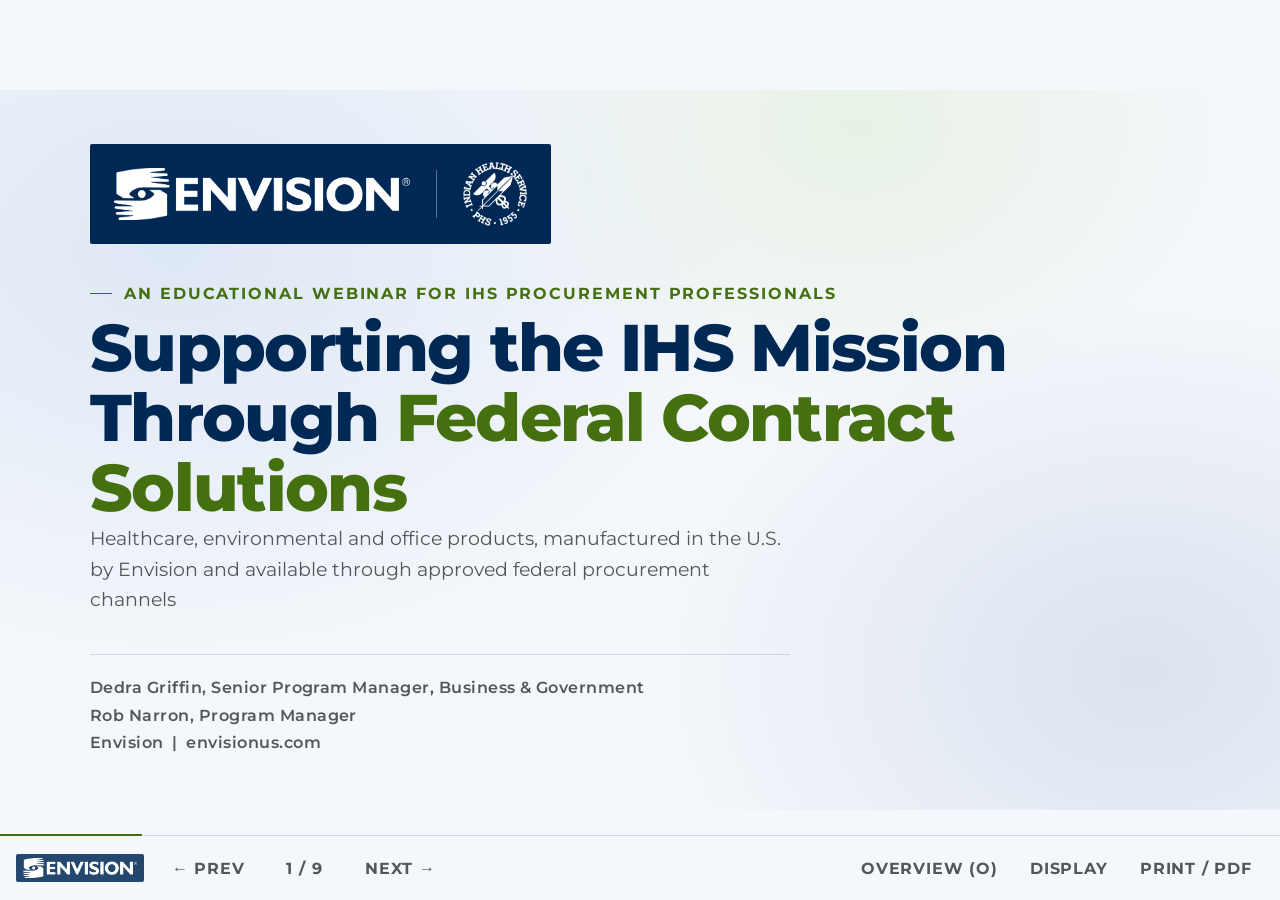
<file: index.html>
<!DOCTYPE html>
<html lang="en">
<head>
  <script>(function(){try{
    var p = JSON.parse(localStorage.getItem('env-a11y') || '{}');
    if (p.motion === 'reduce') document.documentElement.setAttribute('data-motion', 'reduce');
    if (p.print === 'show') document.documentElement.setAttribute('data-print', 'show');
    var t = p.theme;
    if (t !== 'dark' && t !== 'light' && t !== 'hc') {
      t = (window.matchMedia && window.matchMedia('(prefers-color-scheme: light)').matches) ? 'light' : 'dark';
    }
    if (t !== 'dark') document.documentElement.setAttribute('data-theme', t);
  }catch(e){}})();</script>
  <meta charset="UTF-8">
  <meta name="viewport" content="width=device-width, initial-scale=1.0">
  <meta name="robots" content="noindex, nofollow">
  <meta name="description" content="An educational webinar for IHS procurement professionals: healthcare, environmental and office products, manufactured in the U.S. by Envision and available through approved federal procurement channels.">
  <meta property="og:title" content="Supporting the IHS Mission Through Federal Contract Solutions">
  <meta property="og:description" content="An educational webinar for IHS procurement professionals, presented by Envision.">
  <meta property="og:image" content="assets/img/og-image.png">
  <meta property="og:type" content="website">
  <title>Supporting the IHS Mission Through Federal Contract Solutions | Envision</title>
  <link rel="icon" type="image/png" sizes="32x32" href="assets/img/favicon-32.png">
  <link rel="apple-touch-icon" sizes="180x180" href="assets/img/favicon-180.png">
  <link rel="stylesheet" href="css/deck.css">
</head>
<body>
  <a class="skip-link" href="#main">Skip to content</a>
  <a class="skip-link" href="#deck-controls">Skip to deck controls</a>

  <div class="sr-only" role="status" aria-live="polite" id="announcer"></div>

  <main id="main">
    <h1 class="sr-only">Supporting the IHS Mission Through Federal Contract Solutions: an educational webinar deck for IHS procurement professionals, presented by Envision</h1>

    <div id="viewport">
      <div id="stage">

        <!-- ============ Slide 1: Title ============ -->
        <section class="slide slide--title" id="slide-1" data-title="Supporting the IHS Mission Through Federal Contract Solutions" aria-label="Slide 1 of 10: Title">
          <div class="title-ambient" aria-hidden="true"></div>
          <div class="title-inner">
            <div class="title-logos rise">
              <img class="title-logo" src="assets/img/envision-logo-white.png" alt="Envision">
              <span class="title-logo-divider" aria-hidden="true"></span>
              <img class="title-logo title-logo--ihs" src="assets/img/ihs-logo-white.png" alt="Indian Health Service">
            </div>
            <p class="eyebrow rise">An educational webinar for IHS procurement professionals</p>
            <h2 class="display-title rise-2">Supporting the IHS Mission Through <span class="accent">Federal Contract Solutions</span></h2>
            <p class="title-sub rise-2">Healthcare, environmental and office products, manufactured in the U.S. by Envision and available through approved federal procurement channels</p>
            <p class="title-byline rise-3">Dedra Griffin, Senior Program Manager, Business &amp; Government<br>Rob Narron, Program Manager<br>Envision&ensp;|&ensp;envisionus.com</p>
          </div>
        </section>

        <!-- ============ Slide 2: Built for federal scale ============ -->
        <section class="slide" id="slide-2" data-title="Built for federal scale" aria-label="Slide 2 of 10: Built for federal scale">
          <div class="slide-head">
            <p class="eyebrow">Who is behind the product</p>
            <h2>Built for federal scale</h2>
          </div>
          <div class="slide-body">
            <div class="stat-row">
              <div class="stat"><p class="stat-n"><span data-count="410000">410,000</span></p><p class="stat-l">square feet of U.S. manufacturing across two campuses</p></div>
              <div class="stat"><p class="stat-n"><span data-count="90">90</span></p><p class="stat-l">years of continuous U.S. manufacturing</p></div>
              <div class="stat"><p class="stat-n"><span data-count="82" data-suffix="%">82%</span></p><p class="stat-l">of direct labor performed by people who are blind or have low vision</p></div>
              <div class="stat"><p class="stat-n"><span data-count="25" data-suffix="+">25+</span></p><p class="stat-l">years supplying the VA through VA <button type="button" class="term" data-term="boa">BOA</button> and <button type="button" class="term" data-term="mspv">MSPV</button></p></div>
            </div>
            <ul class="bullets">
              <li class="step" data-step="1">Manufacturing campuses in Wichita, Kansas and the Dallas area, built for federal volume</li>
              <li class="step" data-step="1">AbilityOne mandatory source, affiliated with National Industries for the Blind, with SKILCRAFT cataloged product</li>
              <li class="step" data-step="1">The AbilityOne business card source for many NSNs</li>
              <li class="step" data-step="1">Berry Amendment, TAA and Buy American compliant, with ISO 9001:2015 registrations at both campuses</li>
              <li class="step" data-step="1">Past performance across the DLA Prime Vendor program ($198 million in combined contract capacity), 16 Base Supply Centers in 10 states, and federal fulfillment operations</li>
              <li class="step" data-step="1">One of the nation's largest employers of people who are blind or have low vision</li>
            </ul>
          </div>
        </section>

        <!-- ============ Slide 3: How AbilityOne works ============ -->
        <section class="slide slide--org" id="slide-3" data-title="How AbilityOne works" aria-label="Slide 3 of 10: How AbilityOne works">
          <div class="slide-head">
            <p class="eyebrow">Authority, from the top down</p>
            <h2>How AbilityOne works</h2>
          </div>
          <div class="slide-body">
            <p class="sr-only">Chart takeaway: The President appoints the 15-member U.S. AbilityOne Commission, 11 federal agency representatives and 4 private citizens, operating under authority Congress granted in the Javits-Wagner-O'Day Act. The Commission designates two central nonprofit agencies, National Industries for the Blind and SourceAmerica, which is the former NISH, renamed in 2013. Those two organizations coordinate a national network of nonprofit agencies. Envision is one of the NIB-affiliated agencies. The output of the whole structure flows to federal customers, including VA and IHS. The Commission also approves each item added to the Procurement List and sets its fair market price.</p>
            <div class="org">
              <div class="org-level step" data-step="1">
                <button type="button" class="org-node" data-org-detail aria-controls="od-pres" aria-expanded="false">
                  President of the United States
                  <span class="org-detail" id="od-pres" hidden>Appoints the 15-member U.S. AbilityOne Commission. Legal authority: Congress, through the Javits-Wagner-O'Day Act.</span>
                </button>
              </div>
              <div class="org-conn" aria-hidden="true"><span class="org-pulse" style="--pd: 0s;"></span></div>
              <div class="org-level step" data-step="1">
                <button type="button" class="org-node" data-org-detail aria-controls="od-appt" aria-expanded="false">
                  15 presidential appointees
                  <span class="org-detail" id="od-appt" hidden>11 federal agency representatives and 4 private citizens, operating under authority Congress granted in the Javits-Wagner-O'Day Act</span>
                </button>
              </div>
              <div class="org-conn" aria-hidden="true"><span class="org-pulse" style="--pd: 0.55s;"></span></div>
              <div class="org-level step" data-step="2">
                <button type="button" class="org-node" data-org-detail aria-controls="od-comm" aria-expanded="false">
                  U.S. AbilityOne Commission
                  <span class="org-detail" id="od-comm" hidden>15 appointees approve every Procurement List item and its fair market price</span>
                </button>
              </div>
              <div class="org-bracket" aria-hidden="true" style="--pd: 1.1s;">
                <span class="org-bracket-stem"><span class="org-pulse"></span></span>
                <span class="org-bracket-rail"></span>
                <span class="org-bracket-drop org-bracket-drop--l"></span>
                <span class="org-bracket-drop org-bracket-drop--r"></span>
              </div>
              <div class="org-branches step" data-step="3">
                <div class="org-branch">
                  <button type="button" class="org-node" data-org-detail aria-controls="od-nib" aria-expanded="false">
                    National Industries for the Blind (NIB)
                    <span class="org-detail" id="od-nib" hidden>One of two central nonprofit agencies designated by the Commission</span>
                  </button>
                  <div class="org-conn" aria-hidden="true"><span class="org-pulse" style="--pd: 1.65s;"></span></div>
                  <button type="button" class="org-node" data-org-detail aria-controls="od-npb" aria-expanded="false">
                    Nonprofit agencies employing people who are blind or have low vision
                    <span class="org-detail" id="od-npb" hidden>Part of the national network the two central nonprofit agencies coordinate</span>
                  </button>
                  <button type="button" class="org-chip" data-org-detail aria-controls="od-env" aria-expanded="false" style="margin-top: 8px;">
                    Envision is here, NIB affiliated
                    <span class="org-detail" id="od-env" hidden>NIB affiliated, Wichita and the Dallas area</span>
                  </button>
                  <div class="org-conn org-conn--grow" aria-hidden="true"></div>
                </div>
                <div class="org-branch">
                  <button type="button" class="org-node" data-org-detail aria-controls="od-sa" aria-expanded="false">
                    SourceAmerica
                    <span class="org-detail" id="od-sa" hidden>Formerly NISH, renamed 2013</span>
                  </button>
                  <div class="org-conn" aria-hidden="true"><span class="org-pulse" style="--pd: 1.65s;"></span></div>
                  <button type="button" class="org-node" data-org-detail aria-controls="od-npd" aria-expanded="false">
                    Nonprofit agencies employing people with significant disabilities
                    <span class="org-detail" id="od-npd" hidden>Part of the national network the two central nonprofit agencies coordinate</span>
                  </button>
                  <div class="org-conn org-conn--grow" aria-hidden="true"></div>
                </div>
              </div>
              <div class="org-bracket org-bracket--merge" aria-hidden="true" style="--pd: 2.2s;">
                <span class="org-bracket-rail"></span>
                <span class="org-bracket-stem"><span class="org-pulse"></span></span>
              </div>
              <div class="org-level step" data-step="4">
                <button type="button" class="org-node" data-org-detail aria-controls="od-fed" aria-expanded="false">
                  Federal customers, including VA and IHS
                  <span class="org-detail" id="od-fed" hidden>The output of the whole structure flows to federal customers, including VA and IHS</span>
                </button>
              </div>
            </div>
            <div class="org-replay">
              <button type="button" class="btn-ghost-sm" id="orgReplay">Replay the chart</button>
            </div>
          </div>
        </section>

        <!-- ============ Slide 4: Your mission and ours ============ -->
        <section class="slide slide--mission" id="slide-4" data-title="Your mission and ours" aria-label="Slide 4 of 10: Your mission and ours">
          <div class="slide-head">
            <p class="eyebrow">Shared purpose</p>
            <h2>Your mission and ours</h2>
          </div>
          <div class="slide-body" style="justify-content: center;">
            <div class="mission-grid">
              <div class="mission-panel fade-step step" data-step="1">
                <h3 class="panel-label">The IHS mission</h3>
                <blockquote>&ldquo;The mission of the IHS, in partnership with American Indian and Alaska Native people, is to raise their physical, mental, social and spiritual health to the highest level.&rdquo;</blockquote>
              </div>
              <div class="mission-panel fade-step step" data-step="2">
                <h3 class="panel-label">The Envision mission</h3>
                <blockquote>&ldquo;To improve the quality of life and provide inspiration and opportunity for people who are blind or have low vision through employment, outreach, rehabilitation, education and research.&rdquo;</blockquote>
              </div>
            </div>
            <p class="mission-close fade-step step" data-step="3">Our goal in this program is simple: <span class="accent">to support your mission.</span></p>
          </div>
        </section>

        <!-- ============ Slide 5: AbilityOne and the Buy Indian Act ============ -->
        <section class="slide slide--deep" id="slide-5" data-title="AbilityOne and the Buy Indian Act work together" aria-label="Slide 5 of 10: AbilityOne and the Buy Indian Act work together">
          <div class="slide-head">
            <p class="eyebrow">Two authorities, one rulebook</p>
            <h2>AbilityOne and the Buy Indian Act work together</h2>
          </div>
          <div class="slide-body">
            <ul class="bullets" style="max-width: 980px;">
              <li class="step" data-step="1">Your Buy Indian Act priority stays fully intact; it governs the wide universe of goods and services not on the AbilityOne Procurement List</li>
              <li class="step" data-step="1">For the narrow set of items that are on the Procurement List, federal rules already made the sourcing decision</li>
              <li class="step" data-step="1">Ordering those items through an approved federal channel is compliant by default, and keeps Buy Indian authority focused where it reaches furthest</li>
              <li class="step" data-step="1">Our own supply chain includes Dakota Western, an Indian-owned company that supplies film for our can liner production</li>
            </ul>
            <div class="quote-card fade-step step" data-step="2">
              <h3 class="panel-label">From the IHS acquisition regulation</h3>
              <blockquote>&ldquo;The Buy Indian Act does not apply when mandatory government sources are available, as required by FAR 8.002.&rdquo;</blockquote>
              <cite><button type="button" class="term" data-term="hhsar">HHSAR</button> Subpart 326.6</cite>
              <div class="quote-actions">
                <button type="button" class="btn-ghost-sm" id="openCitation" aria-haspopup="dialog">Read HHSAR 326.6 in context</button>
              </div>
            </div>
          </div>
        </section>

        <!-- ============ Slide 6: Everything Envision supplies ============ -->
        <section class="slide slide--calm" id="slide-6" data-title="Everything Envision supplies" aria-label="Slide 6 of 10: Everything Envision supplies">
          <div class="slide-head">
            <p class="eyebrow">Discover what&rsquo;s available. Understand how to buy.</p>
            <h2>Everything Envision supplies</h2>
          </div>
          <div class="slide-body">
            <p class="lead-line step" data-step="1">Discover Envision's diverse product portfolio available through approved federal procurement channels.</p>
            <div class="supply-split">
              <div class="supply-zone step" data-step="1">
                <h3 class="panel-label">Capabilities</h3>
                <ul class="supply-grid">
                <li class="supply-tile">
                  <span class="supply-t">Polymer &amp; Film Manufacturing</span>
                  <span class="supply-d">Can liners, medical and specialty bags, plastic sheeting</span>
                </li>
                <li class="supply-tile">
                  <span class="supply-t">Textile &amp; Apparel</span>
                  <span class="supply-d">Berry-compliant military gear and high-visibility safety apparel</span>
                </li>
                <li class="supply-tile">
                  <span class="supply-t">Reflective Safety Systems</span>
                  <span class="supply-d">Reflective vinyl products, including the VISI-BELT system</span>
                </li>
                <li class="supply-tile">
                  <span class="supply-t">Binders &amp; Document Covers</span>
                  <span class="supply-d">Custom binders, portfolios and certificate covers</span>
                </li>
                <li class="supply-tile">
                  <span class="supply-t">Writing Instruments</span>
                  <span class="supply-d">Dry erase, highlighter and permanent markers, and pens</span>
                </li>
                <li class="supply-tile">
                  <span class="supply-t">Fulfillment &amp; Distribution</span>
                  <span class="supply-d">Pick and pack, MIL-STD-129 packaging, real-time inventory</span>
                </li>
                <li class="supply-tile">
                  <span class="supply-t">Kitting &amp; Assembly</span>
                  <span class="supply-d">Finished, ready-to-issue kits and hand assembly</span>
                </li>
                <li class="supply-tile">
                  <span class="supply-t">Specialty Products</span>
                  <span class="supply-d">Logo embroidery and heat-transfer decoration</span>
                </li>
                </ul>
              </div>
              <div class="supply-zone step" data-step="2">
                <h3 class="panel-label">Services</h3>
                <ul class="supply-grid">
                <li class="supply-tile supply-tile--flag" data-print-content>
                  <span class="supply-t">Print</span>
                  <span class="supply-d">Web-to-print, commercial print, Braille embossing, bindery</span>
                  <span class="supply-flag">Ordered separately, slide 9</span>
                </li>
                <li class="supply-tile">
                  <span class="supply-t">Envision Contact Center</span>
                  <span class="supply-d">Multi-channel customer service from Dallas and Wichita</span>
                </li>
                <li class="supply-tile">
                  <span class="supply-t">Accessibility Services</span>
                  <span class="supply-d">ADA Title II consulting, WCAG audits and training</span>
                </li>
                <li class="supply-tile">
                  <span class="supply-t">Federal Procurement Services</span>
                  <span class="supply-d">A managed pathway into federal and military procurement</span>
                </li>
                <li class="supply-tile supply-tile--wide-with-print">
                  <span class="supply-t">Quality Assurance &amp; Compliance</span>
                  <span class="supply-d">ISO 9001:2015 at both campuses, DCMA Alternate Release</span>
                </li>
                </ul>
              </div>
            </div>
          </div>
        </section>

        <!-- ============ Slide 7: How to buy ============ -->
        <section class="slide slide--wash" id="slide-7" data-title="How to buy" aria-label="Slide 7 of 10: How to buy">
          <div class="slide-head">
            <p class="eyebrow">Contracts and channels</p>
            <h2>How to buy</h2>
          </div>
          <div class="slide-body">
            <div class="buy-grid">
              <div class="buy-col step" data-step="1">
                <h3 class="panel-label">Envision Wichita</h3>
                <ul class="buy-list">
                  <li class="buy-row">
                    <span class="buy-ch"><button type="button" class="term" data-term="mspv">MSPV</button>, Authorized Prime Vendor</span>
                    <span class="buy-num">36C10X23G0011</span>
                    <span class="buy-via">Through Medline</span>
                  </li>
                  <li class="buy-row">
                    <span class="buy-ch"><button type="button" class="term" data-term="dapa">DAPA</button></span>
                    <span class="buy-num">SP0200-05-0041</span>
                    <span class="buy-via">Through Cardinal Health</span>
                  </li>
                  <li class="buy-row">
                    <span class="buy-ch">GSA</span>
                    <span class="buy-num">Order by <button type="button" class="term" data-term="nsn">NSN</button></span>
                    <span class="buy-via"><a href="https://www.gsaadvantage.gov">gsaadvantage.gov</a></span>
                  </li>
                  <li class="buy-row">
                    <span class="buy-ch">AbilityOne</span>
                    <span class="buy-num">Order by NSN</span>
                    <span class="buy-via"><a href="https://www.abilityone.com">AbilityOne.com</a></span>
                  </li>
                  <li class="buy-row">
                    <span class="buy-ch">Purchase direct</span>
                    <span class="buy-num">Order by NSN</span>
                    <span class="buy-via"><a href="mailto:sales@envisionus.com">sales@envisionus.com</a></span>
                  </li>
                </ul>
              </div>
              <div class="buy-col step" data-step="2">
                <h3 class="panel-label">Envision Dallas</h3>
                <ul class="buy-list">
                  <li class="buy-row">
                    <span class="buy-ch"><button type="button" class="term" data-term="ecat">eCAT</button> (eyeglass cases)</span>
                    <span class="buy-num">SPE2DE-24-D-0004</span>
                    <span class="buy-via"><a href="https://www.medical.dla.mil/Portal/">medical.dla.mil/Portal</a></span>
                  </li>
                  <li class="buy-row">
                    <span class="buy-ch">GSA</span>
                    <span class="buy-num">Order by NSN</span>
                    <span class="buy-via"><a href="https://www.gsaadvantage.gov">gsaadvantage.gov</a></span>
                  </li>
                  <li class="buy-row">
                    <span class="buy-ch">AbilityOne</span>
                    <span class="buy-num">Order by NSN</span>
                    <span class="buy-via"><a href="https://www.abilityone.com">AbilityOne.com</a></span>
                  </li>
                  <li class="buy-row">
                    <span class="buy-ch">Purchase direct</span>
                    <span class="buy-num">Order by NSN</span>
                    <span class="buy-via"><a href="mailto:sales@envisionus.com">sales@envisionus.com</a></span>
                  </li>
                </ul>
              </div>
              <div class="buy-col buy-col--side">
                <div class="step" data-step="3" data-print-content>
                  <h3 class="panel-label">Envision Print</h3>
                  <ul class="buy-list">
                    <li class="buy-row">
                      <span class="buy-ch">Personalized storefront</span>
                      <span class="buy-num">Order by NSN</span>
                      <span class="buy-via">Rob Narron, <a href="tel:+13165703001">316-570-3001</a><br><a href="mailto:rob.narron@envisionus.com">rob.narron@envisionus.com</a></span>
                    </li>
                  </ul>
                </div>
                <div class="buy-dist step" data-step="4">
                  <h3 class="panel-label">Well-known authorized distributors<span aria-hidden="true">*</span></h3>
                  <ul class="buy-chips">
                    <li>Medline</li>
                    <li>Cardinal Health</li>
                    <li>Concordance</li>
                    <li>Grainger</li>
                    <li>SP Richards</li>
                    <li>Fastenal</li>
                  </ul>
                  <p class="buy-note"><span aria-hidden="true">*</span>Not every authorized AbilityOne distributor is listed. To confirm yours, contact Dedra Griffin: <a href="tel:+13164257109">316-425-7109</a>, <a href="mailto:Dedra.Griffin@envisionus.com">Dedra.Griffin@envisionus.com</a></p>
                </div>
              </div>
            </div>
          </div>
        </section>

        <!-- ============ Slide 8: Contract at a glance ============ -->
        <section class="slide" id="slide-8" data-title="Contract 36C10X23G0011 at a glance" aria-label="Slide 8 of 10: Contract 36C10X23G0011 at a glance">
          <div class="slide-head">
            <p class="eyebrow">MSPV, on contract today</p>
            <h2>Contract 36C10X23G0011 at a glance</h2>
          </div>
          <div class="slide-body">
            <div class="card-grid">
              <button type="button" class="ccard step" data-step="1" id="copyContract" data-copy="36C10X23G0011">
                <svg class="ccard-icon" viewBox="0 0 24 24" fill="none" stroke="currentColor" stroke-width="2" aria-hidden="true"><path d="M9 3L7 21M17 3l-2 18M4 8h17M3 16h17"/></svg>
                <span class="ccard-v">36C10X23G0011</span>
                <span class="ccard-l">Contract number to reference on every order</span>
                <span class="copy-badge">Copy the number</span>
              </button>
              <div class="ccard step" data-step="1">
                <svg class="ccard-icon" viewBox="0 0 24 24" fill="none" stroke="currentColor" stroke-width="2" aria-hidden="true"><rect x="3" y="5" width="18" height="16" rx="1"/><path d="M3 10h18M8 3v4M16 3v4"/></svg>
                <span class="ccard-v">Through Oct 14, 2028</span>
                <span class="ccard-l">Period of performance, which began October 15, 2023. Each item's own dates are in the item explorer.</span>
              </div>
              <button type="button" class="ccard step" data-step="1" id="openExplorer" aria-haspopup="dialog">
                <svg class="ccard-icon" viewBox="0 0 24 24" fill="none" stroke="currentColor" stroke-width="2" aria-hidden="true"><path d="M4 6h16M4 12h16M4 18h10"/><circle cx="19" cy="18" r="2.4"/></svg>
                <span class="ccard-v" id="itemCountCard">The item list</span>
                <span class="ccard-l" id="itemAsOfCard">Generated from the contract item listing</span>
                <span class="ccard-hint">Open the item explorer</span>
              </button>
              <div class="ccard step" data-step="1">
                <svg class="ccard-icon" viewBox="0 0 24 24" fill="none" stroke="currentColor" stroke-width="2" aria-hidden="true"><path d="M4 19l6-6 4 3 6-8"/><path d="M20 8V5h-3"/></svg>
                <span class="ccard-v">A growing list</span>
                <span class="ccard-l">Items added in 2023, 2024 and 2025, with more planned</span>
              </div>
            </div>
            <p class="card-note step" data-step="1">Wider than can liners: biohazard bags for health clinics are on contract, alongside compostable liners, shredder bags, zip bags and insect repellent.</p>
          </div>
        </section>

        <!-- ============ Slide 9: Print, a separate process ============ -->
        <section class="slide slide--wash" id="slide-9" data-print-content data-title="Print: a separate process" aria-label="Slide 9 of 10: Print, a separate process">
          <div class="slide-head">
            <p class="eyebrow">Envision Print</p>
            <h2>Print: a separate process</h2>
          </div>
          <div class="slide-body" style="justify-content: center;">
            <div class="print-grid">
              <div>
                <p class="lead-line step" data-step="1">Federal-grade commercial print, produced on the Wichita campus.</p>
                <ul class="bullets">
                  <li class="step" data-step="1"><strong>Digital Storefront.</strong> Web-to-print ordering system with template management, approval workflows, pay-card friendly.</li>
                  <li class="step" data-step="1"><strong>Kitting &amp; Assembly.</strong> Multi-component kit builds combining print and non-print items into finished program packages.</li>
                  <li class="step" data-step="1"><strong>Business Cards (AbilityOne Set Aside Print Vendor).</strong> Template-based ordering with organization branding. Multiple stock and finish options. 5-business-day turnaround from approval.</li>
                  <li class="step" data-step="1"><strong>Patient Education Materials.</strong> Large-print formatting, multi-language support, and accessibility compliance. Template systems ensure brand consistency across locations.</li>
                  <li class="step" data-step="1"><strong>Appointment Cards.</strong> Variable data printing for personalized appointment reminders. Automated reordering based on usage patterns.</li>
                  <li class="step" data-step="1"><strong>NCR padded products</strong></li>
                </ul>
              </div>
              <div>
                <div class="quote-card fade-step step" data-step="2" style="margin-top: 0;">
                  <h3 class="panel-label">Ordered separately</h3>
                  <p class="callout-line">Print is ordered through a personalized storefront that Rob sets up for your facility, separate from the product contracts on the How to Buy slide.</p>
                </div>
                <div class="pv-card step" data-step="3" style="margin-top: 20px;">
                  <h3 class="panel-label">Print program contact</h3>
                  <div class="pv-person">
                    <img class="contact-photo contact-photo--sm" src="assets/img/rob-narron.jpg" alt="Rob Narron">
                    <div>
                      <p class="contact-name contact-name--sm">Rob Narron</p>
                      <p class="contact-role">Program Manager</p>
                      <p class="contact-lines contact-lines--tight"><a href="mailto:rob.narron@envisionus.com">rob.narron@envisionus.com</a><br><a href="tel:+13165703001">316-570-3001</a></p>
                    </div>
                  </div>
                </div>
              </div>
            </div>
          </div>
        </section>

        <!-- ============ Slide 10: Closing ============ -->
        <section class="slide slide--hero-static" id="slide-10" data-title="Let's put these contracts to work" aria-label="Slide 10 of 10: Let's put these contracts to work">
          <div class="slide-head">
            <p class="eyebrow">Thank you</p>
            <h2>Let's put these contracts to work</h2>
          </div>
          <div class="slide-body">
            <p class="closing-line">Questions are welcome in the chat. The recording, this deck and the full item list will be shared with every registrant.</p>
            <div class="closing-grid">
              <div class="closing-contacts step" data-step="1">
                <div class="contact-card">
                  <img class="contact-photo" src="assets/img/dedra-griffin.jpg" alt="Dedra Griffin">
                  <div>
                    <p class="contact-name">Dedra Griffin</p>
                    <p class="contact-role">Senior Program Manager, Business &amp; Government</p>
                    <p class="contact-lines"><a href="mailto:Dedra.Griffin@envisionus.com">Dedra.Griffin@envisionus.com</a> | <a href="tel:+13164257109">316-425-7109</a><br>envisionus.com</p>
                  </div>
                </div>
                <div class="pv-card" data-print-content>
                  <h3 class="panel-label">Print program</h3>
                  <div class="pv-person">
                    <img class="contact-photo contact-photo--sm" src="assets/img/rob-narron.jpg" alt="Rob Narron">
                    <div>
                      <p class="contact-name contact-name--sm">Rob Narron</p>
                      <p class="contact-role">Program Manager</p>
                      <p class="contact-lines contact-lines--tight"><a href="mailto:rob.narron@envisionus.com">rob.narron@envisionus.com</a> | <a href="tel:+13165703001">316-570-3001</a></p>
                    </div>
                  </div>
                </div>
              </div>
              <div class="next-steps step" data-step="1">
                <h3 class="panel-label">Your next steps</h3>
                <ol>
                  <li><span class="tick" aria-hidden="true"><svg viewBox="0 0 24 24" width="14" height="14" fill="none" stroke="currentColor" stroke-width="3"><path d="M4 12l5 5 11-11"/></svg></span>Check your items</li>
                  <li><span class="tick" aria-hidden="true"><svg viewBox="0 0 24 24" width="14" height="14" fill="none" stroke="currentColor" stroke-width="3"><path d="M4 12l5 5 11-11"/></svg></span>Request samples</li>
                  <li><span class="tick" aria-hidden="true"><svg viewBox="0 0 24 24" width="14" height="14" fill="none" stroke="currentColor" stroke-width="3"><path d="M4 12l5 5 11-11"/></svg></span>Save the contact</li>
                </ol>
              </div>
            </div>
            <p class="credentials-line">AbilityOne&ensp;|&ensp;NIB affiliated&ensp;|&ensp;ISO 9001:2015&ensp;|&ensp;Berry, TAA and Buy American compliant&ensp;|&ensp;Made in the U.S.</p>
          </div>
        </section>

      </div>
    </div>
  </main>

  <!-- Edge tap zones (pointer affordance; keyboard uses arrows and buttons) -->
  <button type="button" class="nav-zone nav-zone--prev" tabindex="-1" aria-hidden="true">Previous</button>
  <button type="button" class="nav-zone nav-zone--next" tabindex="-1" aria-hidden="true">Next</button>

  <div class="progress" id="progress" role="presentation"></div>


  <!-- Deck chrome -->
  <nav class="chrome" id="deck-controls" aria-label="Deck controls">
    <img class="chrome-logo" src="assets/img/envision-logo-white.png" alt="">
    <button type="button" class="chrome-btn" id="btnPrev" aria-label="Previous">&larr; Prev</button>
    <span class="chrome-counter" id="counter" aria-hidden="true">1 / 10</span>
    <button type="button" class="chrome-btn" id="btnNext" aria-label="Next">Next &rarr;</button>
    <span class="chrome-spacer"></span>
    <button type="button" class="chrome-btn" id="btnOverview" aria-haspopup="dialog">Overview (O)</button>
    <button type="button" class="chrome-btn" id="btnDisplay" aria-haspopup="dialog">Display</button>
    <button type="button" class="chrome-btn" id="btnPrint" onclick="window.print()">Print / PDF</button>
  </nav>

  <div class="toast" id="toast" role="presentation"></div>

  <!-- ============ Item explorer modal ============ -->
  <div class="modal-overlay" id="explorerModal" hidden>
    <div class="modal modal--wide" role="dialog" aria-modal="true" aria-labelledby="explorerTitle">
      <div class="modal-head">
        <h2 class="modal-title" id="explorerTitle">Contract 36C10X23G0011 item explorer</h2>
        <button type="button" class="modal-close" data-modal-close aria-label="Close the item explorer">&times;</button>
      </div>
      <div class="modal-body">
        <div class="explorer-pending" id="exPending" hidden>
          <p><strong>Item data pending.</strong> The contract item list is generated from the MSPV item spreadsheet and has not been loaded into this build yet. The full item list with PVONs goes out with the recording as the leave-behind.</p>
        </div>
        <p class="explorer-summary" id="exSummary" hidden></p>
        <div class="explorer-controls" id="exControls">
          <div class="explorer-field">
            <label for="exSearch">Search items</label>
            <input type="search" id="exSearch" autocomplete="off" placeholder="Item number, NSN or description">
          </div>
          <div class="explorer-field">
            <label for="exType">Product type</label>
            <select id="exType"></select>
          </div>
          <div class="explorer-field">
            <label for="exFamily">Density family</label>
            <select id="exFamily"></select>
          </div>
          <div class="explorer-field">
            <label for="exStatus">PVON status</label>
            <select id="exStatus"></select>
          </div>
          <span class="explorer-count" id="exCount" role="status" aria-live="polite"></span>
        </div>
        <div class="explorer-table-wrap" id="exTableWrap" role="region" tabindex="0" aria-label="Contract item list">
          <table class="explorer-table">
            <thead id="exHead"></thead>
            <tbody id="exRows"></tbody>
          </table>
        </div>
        <p class="explorer-download" id="exDownload" hidden><a href="data/Envision_MSPV_Products.xlsx" download>Download the full list (Excel)</a></p>
      </div>
    </div>
  </div>

  <!-- ============ HHSAR citation modal ============ -->
  <div class="modal-overlay" id="citationModal" hidden>
    <div class="modal" role="dialog" aria-modal="true" aria-labelledby="citationTitle" style="width: min(720px, 100%);">
      <div class="modal-head">
        <h2 class="modal-title" id="citationTitle">HHSAR Subpart 326.6 in context</h2>
        <button type="button" class="modal-close" data-modal-close aria-label="Close the citation">&times;</button>
      </div>
      <div class="modal-body citation-body">
        <h3>The citation</h3>
        <p>&ldquo;The Buy Indian Act does not apply when mandatory government sources are available, as required by FAR 8.002.&rdquo;<br><span style="color: var(--text-muted);">HHSAR Subpart 326.6, the IHS acquisition regulation</span></p>
        <h3>What it covers</h3>
        <p>The Buy Indian Act governs the wide universe of goods and services not on the AbilityOne Procurement List, and that priority stays fully intact. For the narrow set of items that are on the Procurement List, FAR 8.002 makes them required sources for federal purchases, and HHSAR 326.6 states the Buy Indian Act does not apply where those mandatory government sources are available.</p>
        <h3>Verify the source</h3>
        <p>The HHS Acquisition Regulation, including Subpart 326.6, is published on acquisition.gov. Search for &ldquo;HHSAR 326.6&rdquo; to read the full subpart.</p>
      </div>
    </div>
  </div>

  <!-- ============ Overview modal ============ -->
  <div class="modal-overlay" id="overviewModal" hidden>
    <div class="modal" role="dialog" aria-modal="true" aria-labelledby="overviewTitle" style="width: min(860px, 100%);">
      <div class="modal-head">
        <h2 class="modal-title" id="overviewTitle">All slides</h2>
        <button type="button" class="modal-close" data-modal-close aria-label="Close the overview">&times;</button>
      </div>
      <div class="modal-body">
        <div class="overview-grid" id="overviewGrid"></div>
      </div>
    </div>
  </div>

  <!-- ============ Display options modal ============ -->
  <div class="modal-overlay" id="displayModal" hidden>
    <div class="modal" role="dialog" aria-modal="true" aria-labelledby="displayTitle" style="width: min(460px, 100%);">
      <div class="modal-head">
        <h2 class="modal-title" id="displayTitle">Display options</h2>
        <button type="button" class="modal-close" data-modal-close aria-label="Close display options">&times;</button>
      </div>
      <div class="modal-body">
        <div class="display-group" role="group" aria-labelledby="themeLabel">
          <span class="display-label" id="themeLabel">Theme</span>
          <button type="button" id="themeDark" aria-pressed="true">Dark</button>
          <button type="button" id="themeLight" aria-pressed="false">Light</button>
          <button type="button" id="themeHc" aria-pressed="false">High contrast</button>
        </div>
        <div class="display-group" role="group" aria-labelledby="motionLabel">
          <span class="display-label" id="motionLabel">Motion</span>
          <button type="button" id="motionOn" aria-pressed="true">Motion on</button>
          <button type="button" id="motionOff" aria-pressed="false">Reduce motion</button>
        </div>
        <div class="display-group" role="group" aria-labelledby="printLabel">
          <span class="display-label" id="printLabel">Print content</span>
          <button type="button" id="printHide" aria-pressed="true">Hide print</button>
          <button type="button" id="printShow" aria-pressed="false">Show print</button>
        </div>
        <p class="display-note">Pick the theme that suits your eyes and your room; every theme keeps the same content and typeface. Reduce motion renders every build complete and turns traveling effects into static highlights. Print content is hidden by default; Show print brings back the Print slide and the print panels on the Everything Envision supplies, How to buy and closing slides. Your choices are saved on this device. Your system-level reduced-motion setting is always honored, and your system color scheme is used until you pick a theme here.</p>
      </div>
    </div>
  </div>

  <script src="data/items.js"></script>
  <script src="js/deck.js"></script>
</body>
</html>
</file>
<file: css/deck.css>
/* ============================================================
   Supporting the IHS Mission Through Federal Contract Solutions. Envision webinar deck.
   Dark enterprise system, government track. Montserrat only.
   All color through tokens. WCAG 2.2 AA.
   ============================================================ */

@font-face { font-family: 'Montserrat'; font-weight: 400; font-style: normal; font-display: swap; src: url('../assets/fonts/montserrat-400.woff2') format('woff2'); }
@font-face { font-family: 'Montserrat'; font-weight: 500; font-style: normal; font-display: swap; src: url('../assets/fonts/montserrat-500.woff2') format('woff2'); }
@font-face { font-family: 'Montserrat'; font-weight: 600; font-style: normal; font-display: swap; src: url('../assets/fonts/montserrat-600.woff2') format('woff2'); }
@font-face { font-family: 'Montserrat'; font-weight: 700; font-style: normal; font-display: swap; src: url('../assets/fonts/montserrat-700.woff2') format('woff2'); }
@font-face { font-family: 'Montserrat'; font-weight: 800; font-style: normal; font-display: swap; src: url('../assets/fonts/montserrat-800.woff2') format('woff2'); }

/* Three complete token sets. Components never change between themes; only
   tokens swap. Dark is the default (no data-theme attribute), light and
   high contrast apply as html[data-theme="light"] / html[data-theme="hc"],
   restored before paint by the anti-flash script in <head>. */
:root {
  --blue: #003087;
  --blue-dark: #001852;
  --blue-mid: #004bb5;
  --bg-body: #000d2e;
  --green: #78BE21;            /* fills, rules, bars */
  --green-text: #78BE21;       /* green text and meaningful UI parts; diverges on light */
  --green-dim: rgba(120, 190, 33, 0.15);
  --gold: #FFCF00;
  --gold-dim: rgba(255, 207, 0, 0.14);
  --gold-border: rgba(255, 207, 0, 0.5);
  --text-main: #f0f4ff;
  --text-muted: rgba(240, 244, 255, 0.62);
  --text-soft: rgba(240, 244, 255, 0.55);
  --surface-card: rgba(0, 24, 82, 0.52);
  --surface-solid: #001852;    /* opaque ground for popovers, inputs, sticky table heads */
  --logo-divider: rgba(255, 255, 255, 0.35);
  --border-soft: rgba(255, 255, 255, 0.10);
  --border-green: rgba(120, 190, 33, 0.55); /* 3.2:1 on --bg-body: carries the org chart rails */
  color-scheme: dark;
  --bar-track: rgba(255, 255, 255, 0.07);
  --bar-fill: var(--green);
  --overlay: rgba(0, 5, 20, 0.72);
  --chrome-bg: rgba(0, 13, 46, 0.85);
  --focus: #78BE21;
  --bg-deep: linear-gradient(150deg, var(--blue-dark) 0%, var(--bg-body) 62%);
  --bg-mission:
    radial-gradient(55% 70% at 84% 10%, rgba(120, 190, 33, 0.07), transparent 65%),
    linear-gradient(150deg, var(--blue-dark) 0%, var(--bg-body) 60%);
  --bg-wash:
    radial-gradient(55% 75% at 86% 6%, rgba(0, 75, 181, 0.28), transparent 62%),
    radial-gradient(45% 60% at 4% 96%, rgba(0, 48, 135, 0.40), transparent 66%),
    var(--bg-body);
  --bg-calm:
    linear-gradient(180deg, rgba(0, 24, 82, 0) 42%, rgba(0, 24, 82, 0.65) 100%),
    var(--bg-body);
  --bg-hero:
    radial-gradient(46% 60% at 24% 30%, rgba(0, 75, 181, 0.34), transparent 70%),
    radial-gradient(38% 52% at 78% 72%, rgba(0, 48, 135, 0.42), transparent 72%),
    radial-gradient(30% 40% at 62% 18%, rgba(120, 190, 33, 0.07), transparent 70%),
    var(--bg-body);
  --title-ambient:
    radial-gradient(46% 60% at 24% 30%, rgba(0, 75, 181, 0.34), transparent 70%),
    radial-gradient(38% 52% at 78% 72%, rgba(0, 48, 135, 0.42), transparent 72%),
    radial-gradient(30% 40% at 62% 18%, rgba(120, 190, 33, 0.07), transparent 70%);
  --stage-w: 1280;
  --stage-h: 720;
}

/* Light theme. #78BE21 is 2.1:1 on this ground and never carries text or
   meaningful lines here; --green-text (5.5:1) and the light --border-green
   (3.6:1) do. The focus ring turns blue because green reads weak on light. */
html[data-theme="light"] {
  --blue: #003087;
  --blue-dark: #002855;
  --blue-mid: #004bb5;
  --bg-body: #f4f7fb;
  --green: #78BE21;
  --green-text: #457010;
  --green-dim: rgba(120, 190, 33, 0.18);
  --gold: #7a6000;
  --gold-dim: rgba(122, 96, 0, 0.10);
  --gold-border: rgba(122, 96, 0, 0.6);
  --text-main: #002855;
  --text-muted: #53565A;
  --text-soft: rgba(0, 40, 85, 0.62);
  --surface-card: #ffffff;
  --surface-solid: #ffffff;
  --logo-divider: rgba(255, 255, 255, 0.35);
  --border-soft: rgba(0, 40, 85, 0.14);
  color-scheme: light;
  --border-green: rgba(69, 112, 16, 0.8);
  --bar-track: rgba(0, 40, 85, 0.10);
  --bar-fill: var(--green-text);
  --overlay: rgba(0, 24, 52, 0.45);
  --chrome-bg: rgba(244, 247, 251, 0.88);
  --focus: #003087;
  --bg-deep: linear-gradient(150deg, rgba(0, 48, 135, 0.09) 0%, rgba(0, 48, 135, 0) 62%), var(--bg-body);
  --bg-mission:
    radial-gradient(55% 70% at 84% 10%, rgba(120, 190, 33, 0.10), transparent 65%),
    linear-gradient(150deg, rgba(0, 48, 135, 0.09) 0%, rgba(0, 48, 135, 0) 60%), var(--bg-body);
  --bg-wash:
    radial-gradient(55% 75% at 86% 6%, rgba(0, 75, 181, 0.08), transparent 62%),
    radial-gradient(45% 60% at 4% 96%, rgba(0, 48, 135, 0.10), transparent 66%),
    var(--bg-body);
  --bg-calm:
    linear-gradient(180deg, rgba(0, 48, 135, 0) 42%, rgba(0, 48, 135, 0.08) 100%),
    var(--bg-body);
  --bg-hero:
    radial-gradient(46% 60% at 24% 30%, rgba(0, 75, 181, 0.09), transparent 70%),
    radial-gradient(38% 52% at 78% 72%, rgba(0, 48, 135, 0.10), transparent 72%),
    radial-gradient(30% 40% at 62% 18%, rgba(120, 190, 33, 0.10), transparent 70%),
    var(--bg-body);
  --title-ambient:
    radial-gradient(46% 60% at 24% 30%, rgba(0, 75, 181, 0.09), transparent 70%),
    radial-gradient(38% 52% at 78% 72%, rgba(0, 48, 135, 0.10), transparent 72%),
    radial-gradient(30% 40% at 62% 18%, rgba(120, 190, 33, 0.10), transparent 70%);
}

/* High contrast: black ground, white text and borders, green accents. */
html[data-theme="hc"] {
  --blue: #003087;
  --blue-dark: #000000;
  --blue-mid: #000000;
  --bg-body: #000000;
  --green: #78BE21;
  --green-text: #78BE21;
  --green-dim: rgba(120, 190, 33, 0.25);
  --gold: #FFCF00;
  --gold-dim: rgba(255, 207, 0, 0.18);
  --gold-border: #FFCF00;
  --text-main: #ffffff;
  --text-muted: #ffffff;
  --text-soft: #ffffff;
  --surface-card: #000000;
  --surface-solid: #000000;
  --logo-divider: #ffffff;
  --border-soft: #ffffff;
  color-scheme: dark;
  --border-green: #78BE21;
  --bar-track: rgba(255, 255, 255, 0.25);
  --bar-fill: var(--green);
  --overlay: rgba(0, 0, 0, 0.85);
  --chrome-bg: #000000;
  --focus: #78BE21;
  --bg-deep: var(--bg-body);
  --bg-mission: var(--bg-body);
  --bg-wash: var(--bg-body);
  --bg-calm: var(--bg-body);
  --bg-hero: var(--bg-body);
  --title-ambient: none;
}
html[data-theme="hc"] *, html[data-theme="hc"] *::before, html[data-theme="hc"] *::after {
  backdrop-filter: none !important;
  -webkit-backdrop-filter: none !important;
  text-shadow: none !important;
}
html[data-theme="hc"] img { opacity: 1 !important; }
html[data-theme="hc"] a { text-decoration: underline; }

/* The only logo files are white; until light-ground versions are supplied,
   the logo groups sit on a navy chip in the light theme. Never recolor
   logos with CSS filters. */
html[data-theme="light"] .title-logos {
  background: var(--blue-dark); border-radius: 2px;
  padding: 18px 24px; display: inline-flex;
}
html[data-theme="light"] .chrome-logo {
  background: var(--blue-dark); border-radius: 2px;
  padding: 4px 7px; box-sizing: content-box;
}

*, *::before, *::after { box-sizing: border-box; margin: 0; padding: 0; }

html { height: 100%; }
body {
  height: 100%;
  font-family: 'Montserrat', 'Segoe UI', sans-serif;
  font-weight: 400;
  background: var(--bg-body);
  color: var(--text-main);
  -webkit-font-smoothing: antialiased;
  overflow: hidden;
}

img { max-width: 100%; }
button { font-family: inherit; }
[hidden] { display: none !important; }

.sr-only {
  position: absolute; width: 1px; height: 1px; padding: 0; margin: -1px;
  overflow: hidden; clip: rect(0 0 0 0); white-space: nowrap; border: 0;
}

:focus-visible {
  outline: 2px solid var(--focus);
  outline-offset: 3px;
  border-radius: 2px;
}

.skip-link {
  position: absolute; left: 1rem; top: -100px; z-index: 400;
  background: var(--green); color: var(--blue-dark);
  padding: 0.6rem 1.2rem; font-weight: 700; font-size: 1rem;
  letter-spacing: 0.08em; text-transform: uppercase; border-radius: 2px;
  text-decoration: none; transition: top 0.15s;
}
.skip-link:focus { top: 1rem; }

/* ---------- Viewport and 16:9 stage ---------- */

#viewport {
  position: fixed; inset: 0;
  display: flex; align-items: center; justify-content: center;
  background: var(--bg-body);
}
#stage {
  position: relative;
  width: 1280px; height: 720px;
  transform-origin: center center;
}

/* ---------- Slides ---------- */

.slide {
  position: absolute; inset: 0;
  background: var(--bg-body);
  padding: 48px 64px 56px;
  display: flex; flex-direction: column;
  opacity: 0;
  visibility: hidden;
  transition: opacity 0.4s ease-out;
}
.slide.active { opacity: 1; visibility: visible; z-index: 2; }

.slide-head { margin-bottom: 20px; flex: 0 0 auto; }
.slide-body { flex: 1 1 auto; min-height: 0; display: flex; flex-direction: column; }

.eyebrow {
  display: inline-flex; align-items: center; gap: 0.75rem;
  font-size: 1rem; font-weight: 700; letter-spacing: 0.12em;
  text-transform: uppercase; color: var(--green-text); margin-bottom: 0.6rem;
}
.eyebrow::before { content: ''; display: block; width: 22px; height: 1px; background: var(--green-text); }

h1 {
  font-size: 4.15rem; font-weight: 800; line-height: 1.06; letter-spacing: -0.025em;
}
h1 .accent, h2 .accent { color: var(--green-text); }

h2 { font-size: 2.35rem; font-weight: 800; line-height: 1.1; letter-spacing: -0.02em; }
.display-title { font-size: 4.15rem; font-weight: 800; line-height: 1.06; letter-spacing: -0.025em; }
.display-title .accent { color: var(--green-text); }
h3 { font-size: 1.05rem; font-weight: 700; letter-spacing: -0.01em; }

/* ---------- Build steps ---------- */

.step { opacity: 0; transform: translateY(16px); }
.step.on { opacity: 1; transform: none; transition: opacity 0.45s ease-out, transform 0.45s ease-out; }

/* ---------- Background treatments (all within the approved dark surfaces) ---------- */

/* Each treatment is a per-theme token: dark keeps the approved dark
   gradients, light re-tints them softly, high contrast flattens to black. */
.slide--deep { background: var(--bg-deep); }
.slide--mission { background: var(--bg-mission); }
.slide--wash { background: var(--bg-wash); }
.slide--calm { background: var(--bg-calm); }
.slide--hero-static { background: var(--bg-hero); }

/* ---------- Title ---------- */

.slide--title { justify-content: center; padding: 72px 90px; overflow: hidden; }
.title-ambient {
  position: absolute; inset: -20%;
  background: var(--title-ambient);
  pointer-events: none;
}
.motion-ok .title-ambient { animation: ambientDrift 26s ease-in-out infinite alternate; }
@keyframes ambientDrift {
  from { transform: translate3d(-1.5%, -1%, 0) scale(1); }
  to   { transform: translate3d(1.5%, 1.5%, 0) scale(1.05); }
}
.title-inner { position: relative; z-index: 1; max-width: 940px; }
.title-inner .eyebrow { display: flex; }
.title-logos { display: flex; align-items: center; gap: 26px; margin-bottom: 40px; }
.title-logo { height: 52px; width: auto; }
.title-logo--ihs { height: 64px; }
.title-logo-divider { width: 1px; height: 48px; background: var(--logo-divider); flex: 0 0 auto; }
.slide--title h1 { margin: 0.6rem 0 1.4rem; }
.title-sub { font-size: 1.16rem; line-height: 1.65; color: var(--text-muted); max-width: 700px; margin-bottom: 2.4rem; }
.title-byline {
  font-size: 1rem; font-weight: 600; letter-spacing: 0.03em;
  color: var(--text-muted); border-top: 1px solid var(--border-soft); padding-top: 1.2rem;
  max-width: 700px; line-height: 1.7;
}
.motion-ok .slide.active .rise { animation: riseIn 0.6s ease-out both; }
.motion-ok .slide.active .rise-2 { animation: riseIn 0.6s 0.14s ease-out both; }
.motion-ok .slide.active .rise-3 { animation: riseIn 0.6s 0.28s ease-out both; }
@keyframes riseIn { from { opacity: 0; transform: translateY(22px); } to { opacity: 1; transform: none; } }

/* ---------- Stat cards ---------- */

.stat-row { display: grid; grid-template-columns: repeat(4, 1fr); gap: 12px; margin-bottom: 20px; }
.stat-row--3 { grid-template-columns: repeat(3, 1fr); }
.stat {
  background: var(--surface-card); border: 1px solid var(--border-soft);
  border-top: 2px solid var(--green); border-radius: 2px; padding: 16px 18px 14px;
}
.stat-n { font-size: 2.15rem; font-weight: 800; letter-spacing: -0.03em; line-height: 1.05; }
.stat-n .unit { font-size: 1.15rem; font-weight: 700; color: var(--green-text); }
.stat-l { font-size: 1rem; font-weight: 600; letter-spacing: 0.01em; color: var(--text-muted); margin-top: 0.4rem; line-height: 1.4; }

/* ---------- Bullets ---------- */

.bullets { list-style: none; display: grid; gap: 10px; }
.bullets li {
  position: relative; padding-left: 26px;
  font-size: 1rem; font-weight: 500; line-height: 1.5;
}
.bullets li::before {
  content: ''; position: absolute; left: 0; top: 0.62em;
  width: 13px; height: 2px; background: var(--green-text);
}
.bullets--lg li { font-size: 1.04rem; }

/* ---------- Glossary terms ---------- */

.term {
  background: none; border: 0; padding: 0 0 1px;
  font: inherit; color: inherit; cursor: pointer;
  border-bottom: 1px dotted var(--green-text);
}
.term:hover { color: var(--green-text); }
.popover {
  position: absolute; z-index: 60; max-width: 420px;
  background: var(--surface-solid); border: 1px solid var(--border-green); border-radius: 2px;
  padding: 14px 16px; font-size: 1rem; font-weight: 500; line-height: 1.55;
  color: var(--text-main); box-shadow: 0 10px 30px rgba(0, 0, 0, 0.45);
}
.popover .popover-term {
  display: block; font-size: 1rem; font-weight: 700; letter-spacing: 0.1em;
  text-transform: uppercase; color: var(--green-text); margin-bottom: 0.4rem;
}

/* ---------- How AbilityOne works: org chart ---------- */

.slide--org { padding: 40px 64px 44px; }
.slide--org .slide-head { margin-bottom: 10px; }
.org { flex: 1; display: flex; flex-direction: column; align-items: center; gap: 0; position: relative; width: 100%; }
.org-level { display: flex; align-items: stretch; justify-content: center; gap: 18px; position: relative; }
.org-node {
  background: var(--surface-card); border: 1px solid var(--border-soft); border-radius: 2px;
  color: var(--text-main); font-family: inherit; text-align: center; cursor: pointer;
  font-size: 1rem; font-weight: 600; line-height: 1.35;
  padding: 7px 16px; min-height: 44px; min-width: 44px;
  display: flex; flex-direction: column; align-items: center; justify-content: center;
  transition: border-color 0.2s;
}
.org-node:hover { border-color: var(--border-green); }
.org-node[aria-expanded="true"] { border-color: var(--green-text); }
.org-detail {
  font-size: 1rem; font-weight: 500; color: var(--green-text); margin-top: 5px;
  max-width: 460px; line-height: 1.4;
}
.org-detail[hidden] { display: none; }
.org-conn { position: relative; width: 2px; height: 12px; background: var(--border-green); overflow: visible; flex: 0 0 auto; }
.org-conn--grow { flex: 1 1 auto; height: auto; min-height: 10px; }
.org-pulse {
  position: absolute; left: 50%; top: 0; width: 8px; height: 8px; margin-left: -4px;
  border-radius: 50%; background: var(--green); opacity: 0;
}
.motion-ok .org.pulsing .org-pulse { animation: pulseDown 0.7s ease-in-out both; animation-delay: var(--pd, 0s); }
@keyframes pulseDown {
  0% { opacity: 0; top: -4px; }
  15% { opacity: 1; }
  85% { opacity: 1; }
  100% { opacity: 0; top: calc(100% - 4px); }
}
html[data-motion="reduce"] .org .org-pulse,
.motion-off .org .org-pulse { opacity: 0; }

/* Bracket: the Commission connects to BOTH central nonprofit agencies.
   A stem drops from the level above onto a horizontal rail, and a drop
   descends from the rail into the first node of each branch. The merge
   variant mirrors it: the branches' grow-connectors reach the rail, and
   one stem continues down to the federal customers node. */
.org-bracket { position: relative; width: 100%; height: 24px; flex: 0 0 auto; }
.org-bracket-stem { position: absolute; left: 50%; top: 0; width: 2px; height: 12px; margin-left: -1px; background: var(--border-green); overflow: visible; }
.org-bracket-rail { position: absolute; top: 11px; height: 2px; left: calc(25% - 12px); right: calc(25% - 12px); background: var(--border-green); }
.org-bracket-drop { position: absolute; top: 11px; width: 2px; height: 13px; background: var(--border-green); }
.org-bracket-drop--l { left: calc(25% - 12px); }
.org-bracket-drop--r { right: calc(25% - 12px); }
.org-bracket--merge { height: 14px; }
.org-bracket--merge .org-bracket-rail { top: 0; }
.org-bracket--merge .org-bracket-stem { top: 0; height: 100%; }
.motion-ok .org.pulsing .org-bracket-rail,
.motion-ok .org.pulsing .org-bracket-drop { animation: railGlow 0.9s ease-in-out both; animation-delay: var(--pd, 1.1s); }
@keyframes railGlow {
  0% { background: var(--border-green); }
  45% { background: var(--green); }
  100% { background: var(--border-green); }
}
.org-branches { display: grid; grid-template-columns: 1fr 1fr; gap: 48px; width: 100%; }
.org-branch { display: flex; flex-direction: column; align-items: center; }
.org-chip {
  display: inline-flex; align-items: center; gap: 8px; flex-direction: column;
  border: 1px solid var(--border-green); background: var(--green-dim); border-radius: 2px;
  color: var(--text-main); font-size: 1rem; font-weight: 700;
  padding: 7px 14px; min-height: 44px; cursor: pointer;
}
.org-chip:hover { border-color: var(--green-text); }
.org-chip[aria-expanded="true"] { border-color: var(--green-text); }
.org-replay { margin-top: 10px; }

/* ---------- Small ghost button ---------- */

.btn-ghost-sm {
  background: transparent; border: 1px solid var(--border-soft); border-radius: 2px;
  color: var(--text-muted); font-size: 1rem; font-weight: 600;
  letter-spacing: 0.06em; text-transform: uppercase; cursor: pointer;
  padding: 0.45rem 1rem; min-height: 44px;
  transition: color 0.2s, border-color 0.2s;
}
.btn-ghost-sm:hover, .btn-ghost-sm:focus-visible { color: var(--text-main); border-color: var(--green-text); }

/* ---------- Missions ---------- */

.mission-grid { display: grid; grid-template-columns: 1fr 1fr; gap: 20px; margin-bottom: 26px; }
.mission-panel {
  background: var(--surface-card); border: 1px solid var(--border-soft); border-radius: 2px;
  padding: 28px 30px; border-left: 2px solid var(--green);
}
.mission-panel .panel-label {
  font-size: 1rem; font-weight: 700; letter-spacing: 0.12em; text-transform: uppercase;
  color: var(--green-text); margin-bottom: 0.9rem; display: block;
}
.mission-panel blockquote { font-size: 1.02rem; font-weight: 500; line-height: 1.7; }
.mission-close { font-size: 1.5rem; font-weight: 700; letter-spacing: -0.01em; }
.fade-step { opacity: 0; }
.fade-step.on { opacity: 1; transition: opacity 0.6s ease-out; }

/* ---------- How to buy: channels and contracts ---------- */

.buy-grid { display: grid; grid-template-columns: 1fr 1fr 1.05fr; gap: 18px; flex: 1 1 auto; min-height: 0; }
.buy-col .panel-label, .buy-col--side .panel-label {
  font-size: 1rem; font-weight: 700; letter-spacing: 0.1em; text-transform: uppercase;
  color: var(--green-text); display: block; margin-bottom: 0.6rem;
}
.buy-col--side { display: flex; flex-direction: column; gap: 14px; }
.buy-list { list-style: none; display: grid; gap: 6px; }
.buy-row {
  background: var(--surface-card); border: 1px solid var(--border-soft); border-radius: 2px;
  padding: 8px 12px; display: flex; flex-direction: column; gap: 1px;
}
.buy-ch { font-size: 1rem; font-weight: 700; line-height: 1.3; }
.buy-num { font-size: 1rem; font-weight: 700; line-height: 1.3; color: var(--green-text); letter-spacing: 0.02em; }
.buy-via { font-size: 1rem; font-weight: 500; line-height: 1.35; color: var(--text-muted); }
.buy-row a, .buy-note a { color: inherit; text-decoration: underline; text-underline-offset: 3px; white-space: nowrap; }
.buy-row a:hover, .buy-row a:focus-visible, .buy-note a:hover, .buy-note a:focus-visible { color: var(--green-text); }
.buy-dist {
  background: var(--surface-card); border: 1px solid var(--border-soft);
  border-left: 2px solid var(--green); border-radius: 2px; padding: 12px 14px;
}
.buy-chips { list-style: none; display: flex; flex-wrap: wrap; gap: 6px; margin-bottom: 10px; }
.buy-chips li {
  font-size: 1rem; font-weight: 600; line-height: 1.3; padding: 3px 9px;
  border: 1px solid var(--border-soft); border-radius: 2px;
}
.buy-note { font-size: 1rem; font-weight: 500; line-height: 1.4; color: var(--text-muted); }

/* ---------- Contract cards ---------- */

.card-grid { display: grid; grid-template-columns: 1fr 1fr; grid-auto-rows: 1fr; gap: 14px; flex: 1 1 auto; }
.ccard {
  background: var(--surface-card); border: 1px solid var(--border-soft);
  border-radius: 2px; padding: 24px 28px; text-align: left;
  display: flex; flex-direction: column; gap: 10px; min-height: 150px;
}
.card-note { margin-top: 14px; font-size: 1rem; font-weight: 600; color: var(--text-muted); line-height: 1.5; }
.ccard .ccard-icon { color: var(--green-text); height: 26px; width: 26px; }
.ccard .ccard-v { font-size: 1.6rem; font-weight: 800; letter-spacing: -0.02em; line-height: 1.15; }
.ccard .ccard-l { font-size: 1rem; font-weight: 500; color: var(--text-muted); line-height: 1.45; }
button.ccard { color: var(--text-main); cursor: pointer; font-family: inherit; transition: border-color 0.2s; }
button.ccard:hover { border-color: var(--green-text); }
.ccard-hint {
  font-size: 1rem; font-weight: 700; letter-spacing: 0.06em; text-transform: uppercase;
  color: var(--green-text); margin-top: auto;
}
.copy-badge {
  display: inline-flex; align-items: center; gap: 6px;
  font-size: 1rem; font-weight: 700; letter-spacing: 0.06em; text-transform: uppercase;
  color: var(--green-text); margin-top: auto;
}

/* ---------- Item explorer ---------- */

.modal-overlay {
  position: fixed; inset: 0; z-index: 300;
  background: var(--overlay);
  display: flex; align-items: center; justify-content: center; padding: 2rem;
}
.modal-overlay[hidden] { display: none; }
.modal {
  background: var(--bg-body); border: 1px solid var(--border-soft); border-radius: 2px;
  width: min(980px, 100%); max-height: 88vh; display: flex; flex-direction: column;
}
.modal--wide { width: min(1220px, 100%); }
.modal-head {
  display: flex; align-items: center; justify-content: space-between; gap: 16px;
  padding: 20px 26px; border-bottom: 1px solid var(--border-soft); flex: 0 0 auto;
}
.modal-title { font-size: 1rem; font-weight: 700; letter-spacing: 0.1em; text-transform: uppercase; color: var(--green-text); }
.modal-close {
  background: none; border: 1px solid var(--border-soft); border-radius: 2px;
  color: var(--text-main); font-size: 1.3rem; line-height: 1;
  min-width: 44px; min-height: 44px; cursor: pointer;
}
.modal-close:hover { border-color: var(--green-text); }
.modal-body { padding: 22px 26px; overflow-y: auto; font-size: 1rem; line-height: 1.6; }

.explorer-summary {
  font-size: 1rem; font-weight: 500; color: var(--text-muted); line-height: 1.55;
  border-left: 2px solid var(--border-green); padding-left: 14px; margin-bottom: 16px;
}
.explorer-controls { display: flex; flex-wrap: wrap; gap: 12px; margin-bottom: 16px; align-items: flex-end; }
.explorer-field { display: flex; flex-direction: column; gap: 5px; }
.explorer-field label {
  font-size: 1rem; font-weight: 700; letter-spacing: 0.06em; text-transform: uppercase;
  color: var(--text-muted);
}
.explorer-field input, .explorer-field select {
  background: var(--surface-solid); border: 1px solid var(--border-soft); border-radius: 2px;
  color: var(--text-main); font-family: inherit; font-size: 1rem;
  padding: 0.6rem 0.8rem; min-height: 44px;
}
.explorer-field input { width: 260px; }
.explorer-count { font-size: 1rem; font-weight: 600; color: var(--text-muted); margin-left: auto; align-self: center; }
.explorer-table-wrap { overflow-x: auto; border: 1px solid var(--border-soft); border-radius: 2px; }
.explorer-table { width: 100%; border-collapse: collapse; font-size: 1rem; }
.explorer-table th {
  text-align: left; font-size: 1rem; font-weight: 700; letter-spacing: 0.04em;
  text-transform: uppercase; color: var(--green-text);
  background: var(--surface-solid); padding: 10px 12px; position: sticky; top: 0;
}
.explorer-table th { padding: 0; }
.ex-sort {
  display: flex; align-items: center; gap: 6px; width: 100%; min-height: 44px;
  background: none; border: 0; cursor: pointer; text-align: left;
  font: inherit; font-weight: 700; color: inherit; letter-spacing: inherit;
  text-transform: inherit; padding: 10px 12px;
}
.ex-sort:hover { color: var(--text-main); }
.ex-sort-arrow { min-width: 0.8em; }
/* Data cells render source values verbatim: no text-transform, ever. */
.explorer-table td { padding: 9px 12px; border-top: 1px solid var(--border-soft); font-weight: 500; vertical-align: top; text-transform: none; }
.pvon-status { color: var(--text-muted); font-weight: 500; }
.ex-meta { display: block; font-size: 1rem; font-weight: 500; color: var(--text-muted); margin-top: 3px; }
.ex-nowrap { white-space: nowrap; }
.explorer-download { margin-top: 14px; font-size: 1rem; font-weight: 600; }
.explorer-download a { color: var(--green-text); text-decoration: underline; text-underline-offset: 3px; }
.explorer-download a:hover, .explorer-download a:focus-visible { color: var(--text-main); }

/* Under ~700px the table stacks into cards so nothing scrolls sideways. */
@media (max-width: 700px) {
  .explorer-table, .explorer-table tbody, .explorer-table tr, .explorer-table td { display: block; }
  .explorer-table thead { position: absolute; width: 1px; height: 1px; overflow: hidden; clip: rect(0 0 0 0); }
  .explorer-table tr { border-top: 1px solid var(--border-soft); padding: 10px 0; }
  .explorer-table td { border-top: 0; padding: 4px 12px; overflow-wrap: anywhere; }
  .explorer-table td::before {
    content: attr(data-label); display: block; font-weight: 700;
    letter-spacing: 0.04em; text-transform: uppercase; color: var(--green-text);
  }
}
.explorer-pending {
  border: 1px solid var(--border-soft); border-left: 2px solid var(--gold); border-radius: 2px;
  padding: 20px 24px; font-size: 1rem; line-height: 1.6; color: var(--text-main);
  background: var(--surface-card);
}
.explorer-pending strong { color: var(--gold); }

/* ---------- Quote card, supply grid, print ---------- */

.quote-card {
  background: var(--surface-card); border: 1px solid var(--border-soft);
  border-left: 2px solid var(--green); border-radius: 2px;
  padding: 20px 26px; margin-top: 16px; max-width: 920px;
}
.quote-card .panel-label {
  font-size: 1rem; font-weight: 700; letter-spacing: 0.1em; text-transform: uppercase;
  color: var(--green-text); display: block; margin-bottom: 0.7rem;
}
.quote-card blockquote { font-size: 1.08rem; font-weight: 600; line-height: 1.55; }
.quote-card cite {
  display: block; font-style: normal; font-size: 1rem; font-weight: 700;
  letter-spacing: 0.06em; text-transform: uppercase; color: var(--text-muted); margin-top: 0.7rem;
}
.quote-actions { margin-top: 12px; }
.lead-line { font-size: 1.16rem; font-weight: 600; line-height: 1.6; max-width: 860px; margin-bottom: 20px; }
.supply-split { display: grid; grid-template-columns: 1fr 1fr; gap: 24px; }
.supply-zone .panel-label {
  font-size: 1rem; font-weight: 700; letter-spacing: 0.1em; text-transform: uppercase;
  color: var(--green-text); display: block; margin-bottom: 0.6rem;
}
.supply-grid { list-style: none; display: grid; grid-template-columns: 1fr 1fr; gap: 6px; }
.supply-tile {
  background: var(--surface-card); border: 1px solid var(--border-soft); border-radius: 2px;
  padding: 7px 10px; display: flex; flex-direction: column; gap: 1px;
}
.supply-tile--flag { border-color: var(--border-green); background: var(--green-dim); }
.supply-tile--wide { grid-column: 1 / -1; }
html[data-print="show"] .supply-tile--wide-with-print { grid-column: 1 / -1; }

/* Print content toggle (Display options): hidden unless "Show print" is on.
   !important so it holds in the print stylesheet too. */
html:not([data-print="show"]) [data-print-content] { display: none !important; }
.supply-t { font-size: 1rem; font-weight: 700; line-height: 1.25; }
.supply-d { font-size: 1rem; font-weight: 500; line-height: 1.3; color: var(--text-muted); }
.supply-flag { font-size: 1rem; font-weight: 700; letter-spacing: 0.04em; text-transform: uppercase; color: var(--green-text); margin-top: 2px; }
.print-grid { display: grid; grid-template-columns: 1.15fr 1fr; gap: 36px; align-items: center; }
.callout-line { font-size: 1.08rem; font-weight: 600; line-height: 1.6; }
.citation-body h3 { color: var(--green-text); font-size: 1rem; letter-spacing: 0.08em; text-transform: uppercase; margin-bottom: 0.6rem; }
.citation-body p + h3 { margin-top: 1.4rem; }

/* ---------- Photo and contact cards ---------- */

.photo-card {
  background: var(--surface-card); border: 1px solid var(--border-soft); border-radius: 2px;
  overflow: hidden;
}
.photo-card img { display: block; width: 100%; height: 150px; object-fit: cover; }
.photo-card--tall img { height: 240px; }
.photo-card figcaption {
  padding: 10px 14px; font-size: 1rem; font-weight: 600;
  color: var(--text-muted); line-height: 1.4;
}
.pv-card {
  background: var(--surface-card); border: 1px solid var(--border-soft); border-radius: 2px;
  padding: 16px 18px;
}
.pv-card .panel-label {
  font-size: 1rem; font-weight: 700; letter-spacing: 0.1em; text-transform: uppercase;
  color: var(--green-text); display: block; margin-bottom: 0.7rem;
}
.pv-card ul { list-style: none; display: grid; gap: 10px; }
.pv-card li { font-size: 1rem; font-weight: 600; line-height: 1.55; }
.pv-card a { color: inherit; text-decoration: underline; text-underline-offset: 3px; white-space: nowrap; }
.pv-card a:hover, .pv-card a:focus-visible { color: var(--green-text); }
.pv-person { display: flex; gap: 16px; align-items: center; }
.contact-photo--sm { width: 96px; height: 96px; }
.contact-name--sm { font-size: 1.1rem; font-weight: 800; letter-spacing: -0.01em; }
.contact-lines--tight { margin-top: 6px; line-height: 1.6; }
.placeholder-chip {
  display: inline-block; background: var(--gold-dim); border: 1px dashed var(--gold-border);
  border-radius: 2px; color: var(--gold); font-size: 1rem; font-weight: 700;
  padding: 1px 7px; margin: 0 2px;
}

/* ---------- Closing ---------- */

.closing-grid { display: grid; grid-template-columns: 1.35fr 1fr; gap: 26px; align-items: start; }
.closing-contacts { display: grid; gap: 12px; align-content: start; }
.contact-card {
  background: var(--surface-card); border: 1px solid var(--border-soft);
  border-top: 2px solid var(--green); border-radius: 2px; padding: 30px 32px;
  display: flex; gap: 26px; align-items: center;
}
.contact-photo {
  width: 118px; height: 118px; flex: 0 0 auto;
  border-radius: 2px; object-fit: cover;
  border: 1px solid var(--border-soft);
}
.contact-lines a { color: inherit; text-decoration: underline; text-underline-offset: 3px; white-space: nowrap; }
.contact-lines a:hover { color: var(--green-text); }
.contact-card .contact-name { font-size: 1.35rem; font-weight: 800; letter-spacing: -0.01em; }
.contact-card .contact-role { font-size: 1rem; font-weight: 600; color: var(--text-muted); margin-top: 4px; }
.contact-card .contact-lines { font-size: 1rem; font-weight: 600; margin-top: 12px; line-height: 1.7; }
.next-steps { background: var(--surface-card); border: 1px solid var(--border-soft); border-radius: 2px; padding: 20px 22px; }
.next-steps .panel-label {
  font-size: 1rem; font-weight: 700; letter-spacing: 0.1em; text-transform: uppercase;
  color: var(--green-text); display: block; margin-bottom: 0.9rem;
}
.next-steps ol { list-style: none; display: grid; gap: 12px; }
.next-steps li { display: grid; grid-template-columns: 26px 1fr; gap: 12px; align-items: center; font-size: 1rem; font-weight: 600; }
.tick {
  width: 22px; height: 22px; border: 1px solid var(--border-soft); border-radius: 2px;
  display: flex; align-items: center; justify-content: center; color: transparent;
  transition: background 0.3s, color 0.3s, border-color 0.3s;
}
.next-steps li.done .tick { background: var(--green); border-color: var(--green); color: var(--blue-dark); }
.credentials-line {
  margin-top: 20px; padding-top: 14px; border-top: 1px solid var(--border-soft);
  font-size: 1rem; font-weight: 600; letter-spacing: 0.04em; text-transform: uppercase;
  color: var(--text-muted); line-height: 1.7;
}
.closing-line { font-size: 1.02rem; font-weight: 500; color: var(--text-muted); line-height: 1.6; max-width: 860px; margin-bottom: 22px; }

/* ---------- Deck chrome ---------- */

.chrome {
  position: fixed; left: 0; right: 0; bottom: 0; z-index: 100;
  display: flex; align-items: center; gap: 8px;
  padding: 10px 16px;
  background: var(--chrome-bg);
  backdrop-filter: blur(14px);
  -webkit-backdrop-filter: blur(14px);
  border-top: 1px solid var(--border-soft);
}
.chrome-btn {
  background: none; border: 1px solid transparent; border-radius: 2px;
  color: var(--text-muted); font-family: inherit;
  font-size: 1rem; font-weight: 700; letter-spacing: 0.05em; text-transform: uppercase;
  padding: 0.45rem 0.7rem; min-height: 44px; min-width: 44px; cursor: pointer;
  transition: color 0.2s, border-color 0.2s;
}
.chrome-btn:hover, .chrome-btn:focus-visible { color: var(--text-main); border-color: var(--border-soft); }
.chrome-btn[aria-pressed="true"] { color: var(--green-text); border-color: var(--border-green); }
.chrome-counter { font-size: 1rem; font-weight: 700; letter-spacing: 0.06em; color: var(--text-muted); padding: 0 10px; min-width: 80px; text-align: center; }
.chrome-spacer { flex: 1; }
.chrome-logo { height: 20px; width: auto; opacity: 0.85; margin-right: 8px; }
.progress { position: fixed; left: 0; bottom: 64px; height: 2px; background: var(--bar-fill); z-index: 101; transition: width 0.3s ease-out; }

.nav-zone {
  position: fixed; top: 0; bottom: 72px; width: 6%; z-index: 50;
  background: none; border: 0; cursor: pointer; color: transparent;
}
.nav-zone--prev { left: 0; }
.nav-zone--next { right: 0; }
.nav-zone:focus-visible { outline-offset: -4px; }

/* ---------- Overview ---------- */

.overview-grid { display: grid; grid-template-columns: repeat(3, 1fr); gap: 12px; }
.overview-item {
  background: var(--surface-card); border: 1px solid var(--border-soft); border-radius: 2px;
  color: var(--text-main); font-family: inherit; text-align: left; cursor: pointer;
  padding: 16px 18px; min-height: 66px; font-size: 1rem; font-weight: 600; line-height: 1.45;
  transition: border-color 0.2s;
}
.overview-item:hover { border-color: var(--green-text); }
.overview-item .ov-num { color: var(--green-text); font-weight: 800; margin-right: 8px; }
.overview-item[aria-current="true"] { border-color: var(--green-text); }

/* ---------- Display options dialog ---------- */

.display-group { margin-bottom: 1.1rem; }
.display-label {
  display: block; font-size: 1rem; font-weight: 700; letter-spacing: 0.1em;
  text-transform: uppercase; color: var(--green-text); margin-bottom: 0.6rem;
}
.display-group button {
  background: transparent; border: 1px solid var(--border-soft); color: var(--text-main);
  font-family: inherit; font-size: 1rem; font-weight: 600;
  padding: 0.6rem 1rem; margin: 0 0.4rem 0.4rem 0; border-radius: 2px; min-height: 44px; cursor: pointer;
}
.display-group button[aria-pressed="true"] { background: var(--green); color: var(--blue-dark); border-color: var(--green); }
.display-note { font-size: 1rem; color: var(--text-muted); line-height: 1.55; }

/* ---------- Toast / live announce ---------- */

.toast {
  position: fixed; bottom: 84px; left: 50%; transform: translateX(-50%);
  background: var(--green); color: var(--blue-dark); font-size: 1rem; font-weight: 700;
  letter-spacing: 0.05em; padding: 0.6rem 1.2rem; border-radius: 2px; z-index: 350;
  opacity: 0; pointer-events: none; transition: opacity 0.25s;
}
.toast.show { opacity: 1; }

/* ---------- Reduced motion ---------- */

@media (prefers-reduced-motion: reduce) {
  *, *::before, *::after {
    animation-duration: 0.01ms !important;
    animation-iteration-count: 1 !important;
    transition-duration: 0.01ms !important;
  }
  .step { opacity: 1; transform: none; }
  .fade-step { opacity: 1; }
}
html[data-motion="reduce"] *, html[data-motion="reduce"] *::before, html[data-motion="reduce"] *::after {
  animation-duration: 0.01ms !important;
  animation-iteration-count: 1 !important;
  transition-duration: 0.01ms !important;
}
html[data-motion="reduce"] .step { opacity: 1; transform: none; }
html[data-motion="reduce"] .fade-step { opacity: 1; }

/* ---------- Small screens: stage scales via JS; chrome wraps ---------- */

@media (max-width: 640px) {
  .chrome { flex-wrap: wrap; padding: 6px 8px; gap: 4px; }
  .chrome-counter { min-width: 56px; }
  .progress { bottom: auto; top: 0; }
}

/* ============================================================
   Print stylesheet: the leave-behind. One slide per page,
   dark surfaces preserved, deck chrome excluded.
   ============================================================ */

@media print {
  @page { size: 13.333in 7.5in; margin: 0; }
  html, body { overflow: visible; height: auto; background: var(--bg-body); }
  body { -webkit-print-color-adjust: exact; print-color-adjust: exact; }
  #viewport { position: static; display: block; }
  #stage { width: auto; height: auto; transform: none !important; zoom: normal !important; }
  .slide {
    position: relative; inset: auto;
    opacity: 1 !important; visibility: visible !important;
    width: 13.333in; height: 7.5in;
    page-break-after: always; break-after: page;
    overflow: hidden;
  }
  .step, .fade-step { opacity: 1 !important; transform: none !important; }
  .org-pulse { display: none !important; }
  .org-conn { background: var(--border-green) !important; }
  .chrome, .progress, .nav-zone, .modal-overlay, .popover,
  .skip-link, .toast, .org-replay { display: none !important; }
  .next-steps li .tick { color: transparent; }
  .ccard-hint { display: none; }
}
</file>
